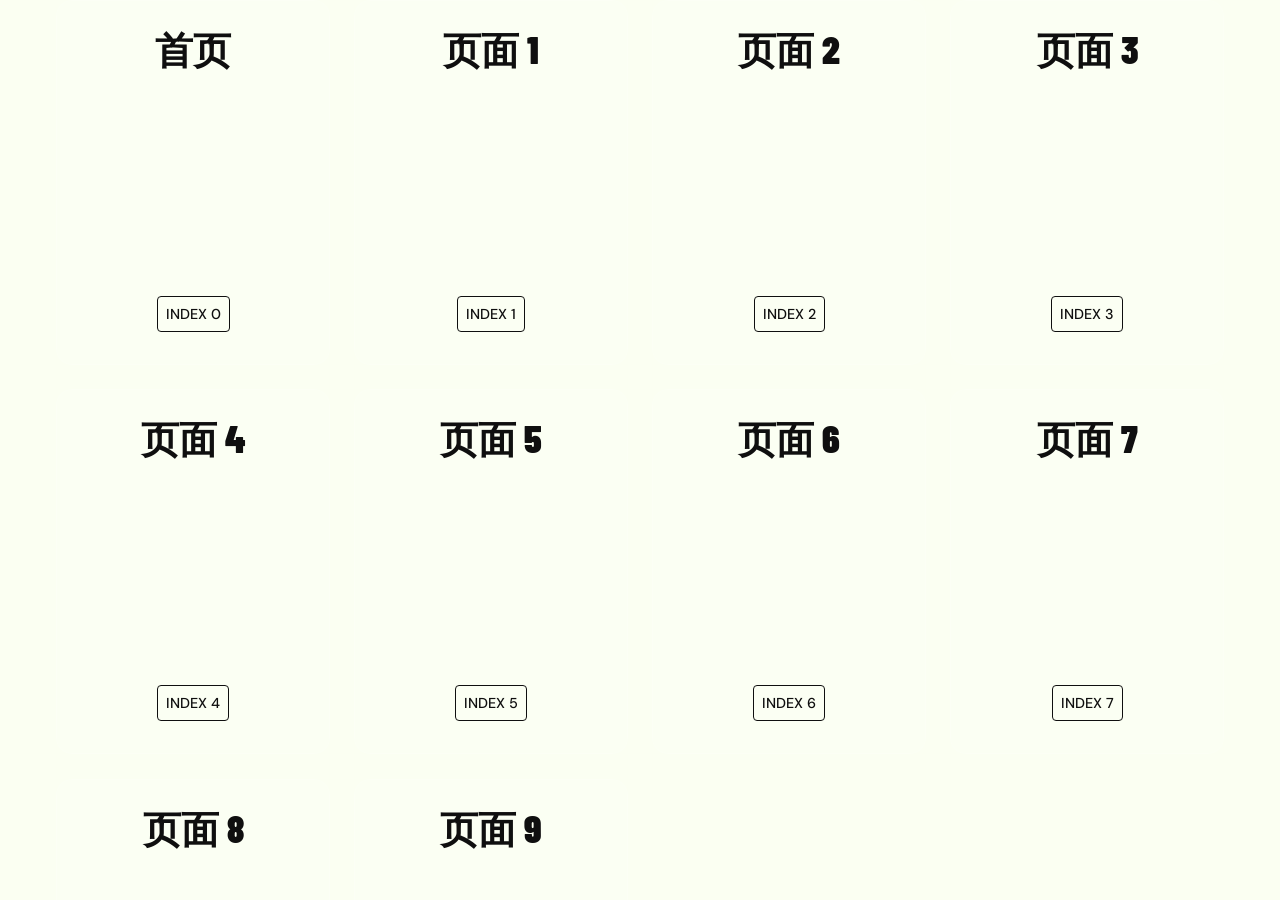
<file: ti-maximatherapy-sticky-cards(1)/ti-maximatherapy-sticky-cards/navigation.html>
<!DOCTYPE html>
<html lang="en">

<head>
    <meta charset="UTF-8" />
    <meta name="viewport" content="width=device-width, initial-scale=1.0" />
    <title>导航页 | MaximaTherapy Sticky Cards</title>
    <link rel="stylesheet" href="styles.css" />
</head>

<body>
    <section class="hero">
        <div class="sticky-cards nav-grid">
            <a class="card nav-card card-front" href="index.html">
                <h3>首页</h3>
                <span>Index 0</span>
            </a>
            <a class="card nav-card card-back" href="index1.html">
                <h3>页面 1</h3>
                <span>Index 1</span>
            </a>
            <a class="card nav-card card-back" href="index2.html">
                <h3>页面 2</h3>
                <span>Index 2</span>
            </a>
            <a class="card nav-card card-back" href="index3.html">
                <h3>页面 3</h3>
                <span>Index 3</span>
            </a>
            <a class="card nav-card card-back" href="index4.html">
                <h3>页面 4</h3>
                <span>Index 4</span>
            </a>
            <a class="card nav-card card-back" href="index5.html">
                <h3>页面 5</h3>
                <span>Index 5</span>
            </a>
            <a class="card nav-card card-back" href="index6.html">
                <h3>页面 6</h3>
                <span>Index 6</span>
            </a>
            <a class="card nav-card card-back" href="index7.html">
                <h3>页面 7</h3>
                <span>Index 7</span>
            </a>
            <a class="card nav-card card-back" href="index8.html">
                <h3>页面 8</h3>
                <span>Index 8</span>
            </a>
            <a class="card nav-card card-back" href="index9.html">
                <h3>页面 9</h3>
                <span>Index 9</span>
            </a>
        </div>
    </section>
</body>

</html>
</file>
<file: ti-maximatherapy-sticky-cards(1)/ti-maximatherapy-sticky-cards/styles.css>
@import url("https://fonts.googleapis.com/css2?family=Barlow+Condensed:ital,wght@0,100;0,200;0,300;0,400;0,500;0,600;0,700;0,800;0,900;1,100;1,200;1,300;1,400;1,500;1,600;1,700;1,800;1,900&family=DM+Sans:ital,opsz,wght@0,9..40,100..1000;1,9..40,100..1000&display=swap");

:root {
  --base-100: #fff;
  --base-200: #fbfff2;
  --base-300: #e7ebdf;
  --base-400: #fd4400;
  --base-500: #e7ebdf;
  --base-600: #2668fd;
  --base-700: #fdcb40;
  --base-800: #0f0f0f;
}

* {
  margin: 0;
  padding: 0;
  box-sizing: border-box;
}

body {
  font-family: "DM Sans", sans-serif;
}

h1,
h3 {
  text-transform: uppercase;
  font-family: "Barlow Condensed", sans-serif;
  font-weight: 900;
  line-height: 0.85;
}

h1 {
  font-size: clamp(3rem, 5vw, 7rem);
}

h3 {
  font-size: clamp(2rem, 3vw, 5rem);
}

p {
  font-size: 1.125rem;
  font-weight: 450;
  line-height: 1.1;
}

span {
  text-transform: uppercase;
  font-size: 0.9rem;
  font-weight: 500;
  padding: 0.5rem;
  border-radius: 0.25rem;
  background-color: var(--base-100);
  color: var(--base-800);
}

section {
  position: relative;
  width: 100%;
  height: 100svh;
  overflow: hidden;
}

.hero {
  background-color: var(--base-200);
  color: var(--base-800);
}

.hero-content {
  position: absolute;
  width: 100%;
  height: 100svh;
  display: flex;
  justify-content: center;
  align-items: center;
  will-change: transform;
}

.hero-content h1 {
  width: 60%;
  text-align: center;
}

.sticky-cards {
  position: absolute;
  width: 100%;
  height: 100svh;
  overflow: hidden;
  transform-style: preserve-3d;
  perspective: 1000px;
}

.card {
  position: absolute;
  top: 50%;
  left: 50%;
  transform: translate(-50%, -50%);
  width: 25%;
  min-width: 300px;
  padding: 4rem 2rem;
  aspect-ratio: 4/5;
  background-color: var(--base-400);
  color: var(--base-100);
  border-radius: 1rem;
  display: flex;
  flex-direction: column;
  justify-content: space-between;
  align-items: center;
  text-align: center;
  will-change: transform;
}

.card-front .icon {
  width: 4rem;
  height: 4rem;
  border: 0.125rem solid var(--base-100);
  border-radius: 100%;
  display: flex;
  justify-content: center;
  align-items: center;
}

.avatar {
  width: 10rem;
  height: 10rem;
  border-radius: 100%;
}

.card-front {
  transform: translate(-50%, 50%) rotateY(0deg);
  backface-visibility: hidden;
}

.card-back .icon {
  width: 5rem;
  height: 5rem;
  font-size: 1.5rem;
  display: flex;
  justify-content: center;
  align-items: center;
  border-radius: 50%;
  background-color: var(--base-100);
  color: var(--base-400);
}

.card#card-1 {
  background-color: var(--base-400);
  color: var(--base-100);
}

.card#card-2 {
  background-color: var(--base-500);
  color: var(--base-800);
}

.card#card-3 {
  background-color: var(--base-600);
  color: var(--base-100);
}

.card#card-4 {
  background-color: var(--base-700);
  color: var(--base-800);
}

.card-back {
  transform: translate(-50%, 50%) rotateY(180deg);
  backface-visibility: hidden;
}

.about {
  display: flex;
  justify-content: center;
  align-items: center;
  background-color: var(--base-300);
  color: var(--base-800);
}

.about h3 {
  width: 60%;
  text-align: center;
}

@media (max-width: 1000px) {

  .hero-content h1,
  .about h3 {
    width: 85%;
  }
}

.sticky-cards.nav-grid {
  position: static;
  top: auto;
  left: auto;
  width: min(1200px, calc(100% - 4rem));
  height: auto;
  overflow: visible;
  transform: none;
  perspective: none;
  display: grid;
  grid-template-columns: repeat(auto-fit, minmax(240px, 1fr));
  gap: 1.5rem;
  padding: 0 1rem;
  margin: 0 auto;
}

.nav-card {
  position: static;
  transform: none;
  backface-visibility: visible;
  width: 100%;
  min-width: unset;
  aspect-ratio: 3 / 4;
  padding: 2rem;
  text-decoration: none;
  color: inherit;
  border: 1px solid rgba(255, 255, 255, 0.15);
  background-color: rgba(255, 255, 255, 0.08);
  transition: transform 0.3s ease, box-shadow 0.3s ease, border-color 0.3s ease;
}

.nav-card:hover {
  transform: translateY(-0.75rem);
  box-shadow: 0 1.5rem 3rem rgba(0, 0, 0, 0.14);
  border-color: rgba(255, 255, 255, 0.35);
}

.nav-card span {
  background-color: transparent;
  color: inherit;
  border: 1px solid currentColor;
}
</file>
